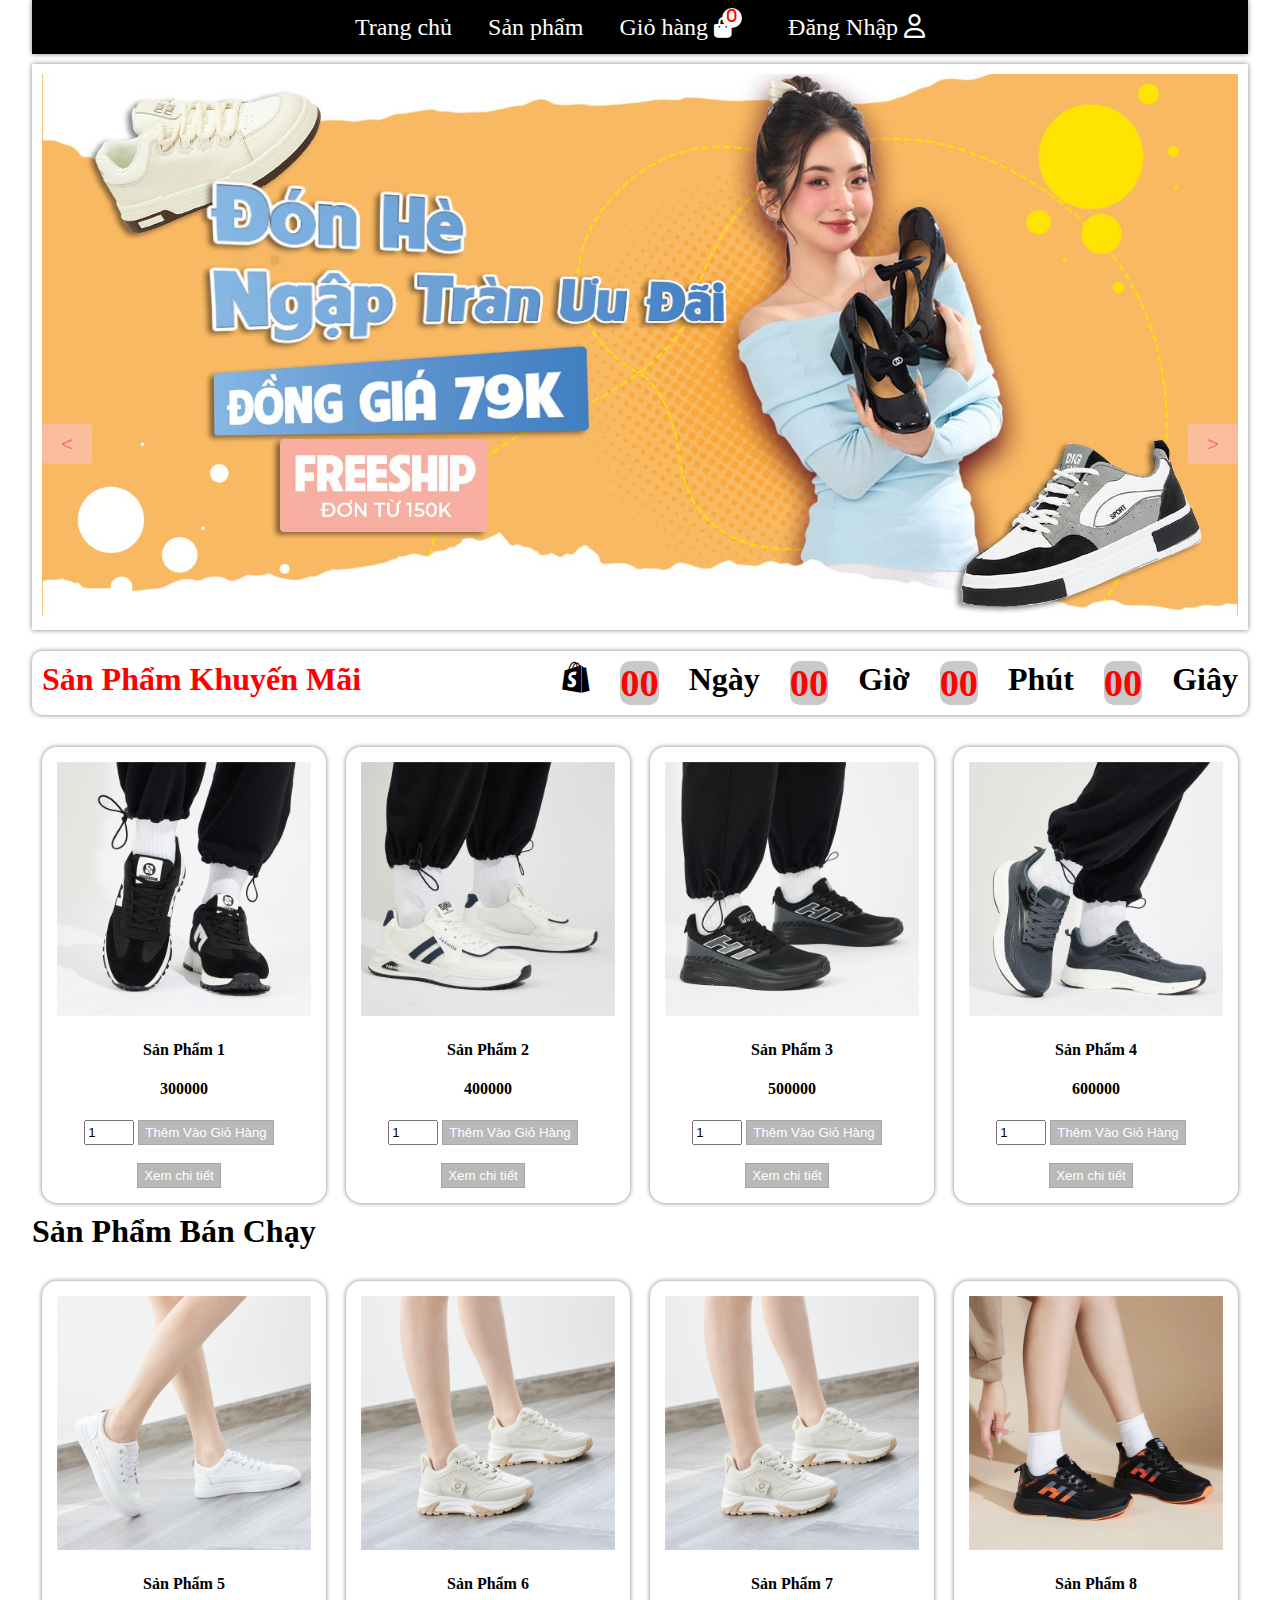
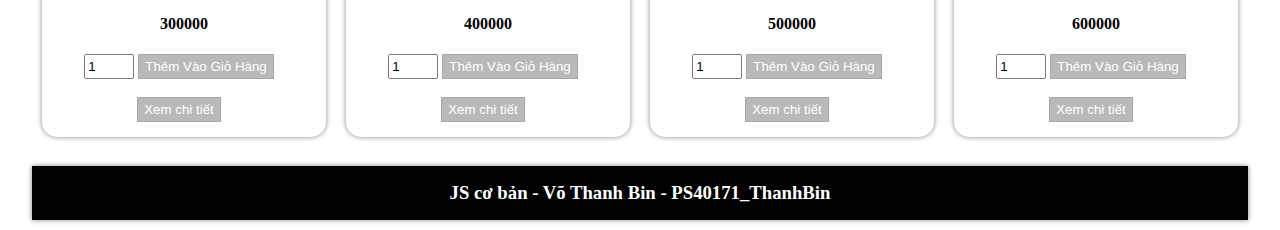
<file: index.html>
<!DOCTYPE html>
<html lang="en">

<head>
    <meta charset="UTF-8">
    <meta name="viewport" content="width=device-width, initial-scale=1.0">
    <title>PS40171_ThanhBin</title>
    <link rel="stylesheet" href="https://cdnjs.cloudflare.com/ajax/libs/font-awesome/6.5.2/css/all.min.css">
    <link rel="stylesheet" href="Css/index.css">
    <style>

    </style>
</head>

<body>
    <div class="container">

        <nav>
            <span id="ten"></span>
            <a href="">Trang chủ</a>
            <a href="">Sản phẩm</a>
            <a href="giohang.html"><span id="gh">Giỏ hàng <i id="giohang" class="fa-solid fa-bag-shopping"><span
                            id="soluong_sp">0</span></i></span></a>
            <span id="item"></span>
            <a id="dn" href="dangnhap.html"> Đăng Nhập <i class="fa-regular fa-user"></i></a>

        </nav>

        <div class="slider">


            <div class="img">
                <img id="hinh" src="img/mwc.jpg">
                <input onclick="back()" class="button" type="button" value="<" id="btn-l">
                <input onclick="next()" class="button" type="button" value=">" id="btn-r">
            </div>

        </div>



        <main>
            <h1 class="sale">
                <div style="color: red;">Sản Phẩm Khuyến Mãi</div>
                <div class="time">
                    <i id="i" class="fa-brands fa-shopify"></i>
                    <span id="ngay">00</span> Ngày
                    <span id="gio">00</span> Giờ
                    <span id="phut">00</span> Phút
                    <span id="giay">00</span> Giây
                </div>
            </h1>

            <div class="list_sp" id="list_sp_sale">

            </div>
            <h1>Sản Phẩm Bán Chạy</h1>
            <div class="list_sp" id="list_sp">
            </div>
            <div style="clear: both;"></div>
        </main>
        <footer>

            <h3>
                JS cơ bản - Võ Thanh Bin - PS40171_ThanhBin
            </h3>
        </footer>
    </div>
    <script src="js/custom.js"></script>
</body>

</html>
</file>
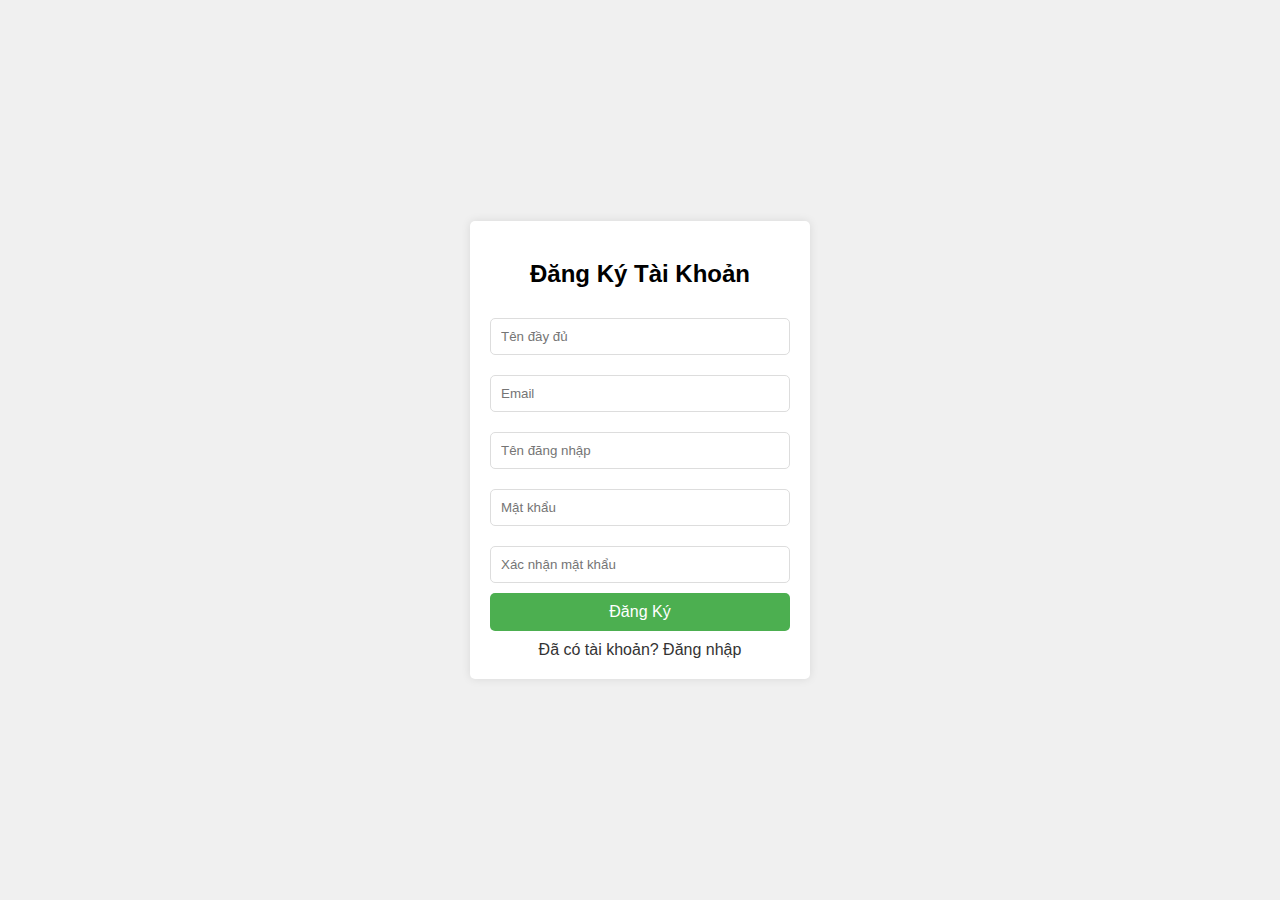
<file: dangki.html>
<!DOCTYPE html>
<html lang="vi">

<head>
    <meta charset="UTF-8">
    <meta name="viewport" content="width=device-width, initial-scale=1.0">
    <title>PS40171_ThanhBin</title>
    <style>
        body {
            font-family: Arial, sans-serif;
            background-color: #f0f0f0;
            display: flex;
            justify-content: center;
            align-items: center;
            height: 100vh;
            margin: 0;
        }

        .register-container {
            background-color: white;
            padding: 20px;
            border-radius: 5px;
            box-shadow: 0 0 10px rgba(0, 0, 0, 0.1);
            width: 300px;
            text-align: center;
        }

        .register-container h2 {
            margin-bottom: 20px;
        }

        .register-container input[type="text"],
        .register-container input[type="password"],
        .register-container input[type="email"] {
            width: 100%;
            padding: 10px;
            margin: 10px 0;
            border: 1px solid #ddd;
            border-radius: 5px;
            box-sizing: border-box;
        }

        .register-container button {
            width: 100%;
            padding: 10px;
            background-color: #4CAF50;
            color: white;
            border: none;
            border-radius: 5px;
            cursor: pointer;
            font-size: 16px;
        }

        .register-container button:hover {
            background-color: #45a049;
        }

        .register-container a {
            display: block;
            margin-top: 10px;
            color: #333;
            text-decoration: none;
        }

        .register-container a:hover {
            text-decoration: underline;
        }
    </style>
</head>

<body>
    <div class="register-container">
        <h2>Đăng Ký Tài Khoản</h2>
        <form>
            <input type="text" placeholder="Tên đầy đủ">
            <input type="email" placeholder="Email">
            <input type="text" placeholder="Tên đăng nhập">
            <input type="password" placeholder="Mật khẩu">
            <input type="password" placeholder="Xác nhận mật khẩu">
            <button type="submit" onclick="register(this)">Đăng Ký</button>
        </form>
        <a href="dangnhap.html">Đã có tài khoản? Đăng nhập</a>
    </div>
    <script>
        function register(x) {
            let button = event.target;
            console.log(x);
            console.log(button);
            let form = x.parentElement.children;

            let ten = form[0].value;
            let email = form[1].value;
            let username = form[2].value;
            let pass = form[3].value;
            let repass = form[4].value;
            // mk>6
            // nhap lai giong mk
            // khong de trong
            if (ten == "") {
                alert("Vui Lòng Nhập Tên");
            }
            if (username == "") {
                alert("Chưa Nhập Username");
            } if (email == "") {
                alert("Chưa Nhập Email");
            } if (pass == "") {
                alert("Chưa Nhập Mật Khẩu");
            } if (repass == "   ") {
                alert("Chưa Nhập lại Mật Khẩu");
            }
            if (pass.length < 6) {
                alert("Mật Khẩu phải dài hơn 6");
                return false;
            } if (pass != repass) {
                alert("Mật Khẩu không trùng khớp");
                return false;
            }

            const user = [ten, username, pass];
            //luu du lieu bo nho cua browser: Localstorage.setItem()
            localStorage.setItem("user", JSON.stringify(user));
            alert("Đăng kí thành công");
            location.href = "dangnhap.html";
        }
    </script>
</body>

</html>
</file>
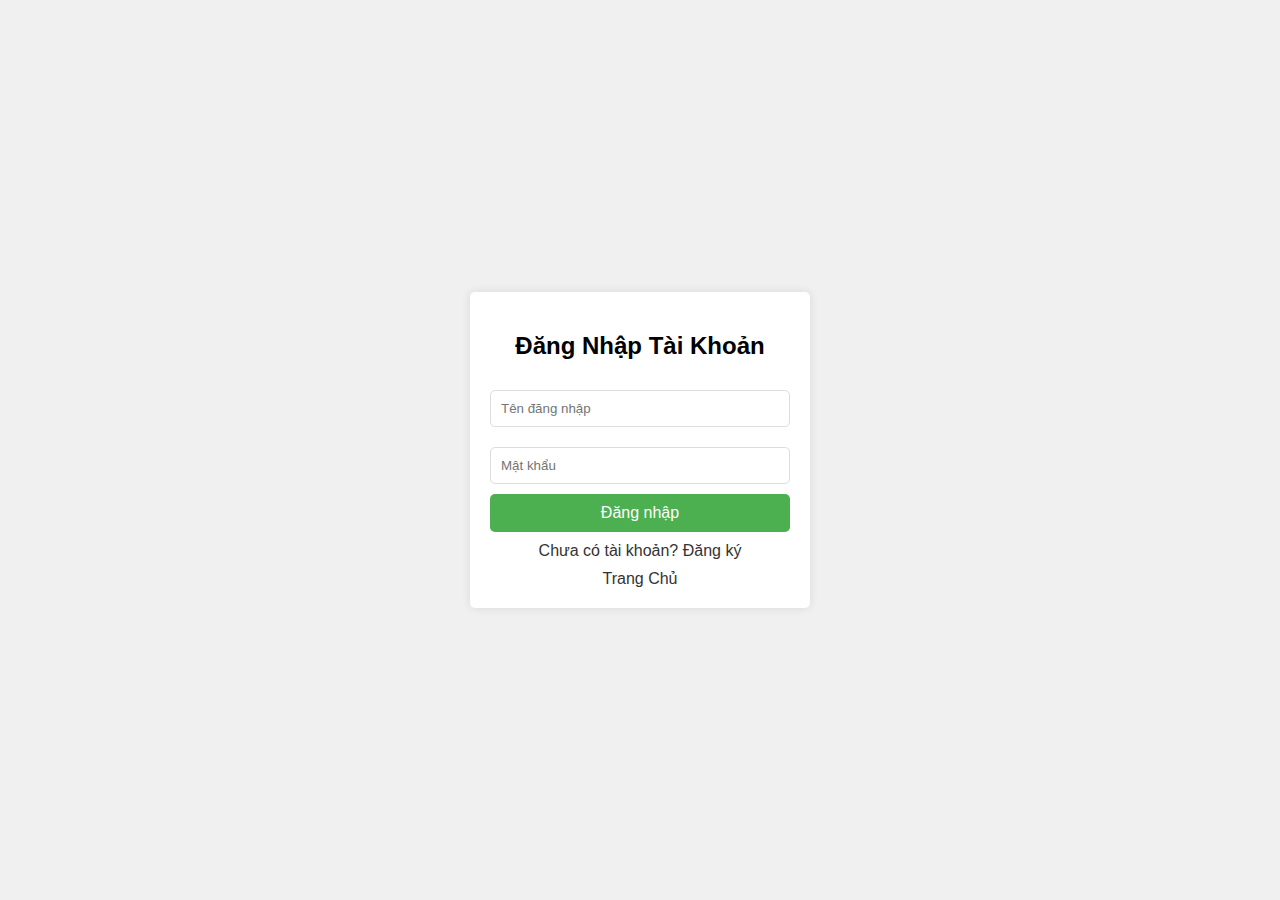
<file: dangnhap.html>
<!DOCTYPE html>
<html lang="vi">

<head>
    <meta charset="UTF-8">
    <meta name="viewport" content="width=device-width, initial-scale=1.0">
    <title>PS40171_ThanhBin</title>
    <style>
        body {
            font-family: Arial, sans-serif;
            background-color: #f0f0f0;
            display: flex;
            justify-content: center;
            align-items: center;
            height: 100vh;
            margin: 0;
        }

        .register-container {
            background-color: white;
            padding: 20px;
            border-radius: 5px;
            box-shadow: 0 0 10px rgba(0, 0, 0, 0.1);
            width: 300px;
            text-align: center;
        }

        .register-container h2 {
            margin-bottom: 20px;
        }

        .register-container input[type="text"],
        .register-container input[type="password"],
        .register-container input[type="email"] {
            width: 100%;
            padding: 10px;
            margin: 10px 0;
            border: 1px solid #ddd;
            border-radius: 5px;
            box-sizing: border-box;
        }

        .register-container button {
            width: 100%;
            padding: 10px;
            background-color: #4CAF50;
            color: white;
            border: none;
            border-radius: 5px;
            cursor: pointer;
            font-size: 16px;
        }

        .register-container button:hover {
            background-color: #45a049;
        }

        .register-container a {
            display: block;
            margin-top: 10px;
            color: #333;
            text-decoration: none;
        }

        .register-container a:hover {
            text-decoration: underline;
        }
    </style>
</head>

<body>
    <div class="register-container">
        <h2>Đăng Nhập Tài Khoản</h2>
        <form>
            <input type="text" placeholder="Tên đăng nhập" required>
            <input type="password" placeholder="Mật khẩu" required>
            <button type="submit" onclick="login(this)">Đăng nhập</button>
        </form>
        <a href="dangki.html">Chưa có tài khoản? Đăng ký</a>
        <a href="index.html">Trang Chủ</a>
    </div>
    <script>
        function login(x) {
            // event.target;
            event.preventDefault();
            let user = JSON.parse(localStorage.getItem("user"));
            let form = x.parentElement.children;
            let username = form[0].value;
            let pass = form[1].value;
            if (username == user[1] && pass == user[2]) {
                alert("Đăng Nhập Thành Công");
                location.href = "index.html";
            } else {
                alert("Đăng Nhập Thất Bại");
                return false;
            }

        }
    </script>
</body>

</html>
</file>
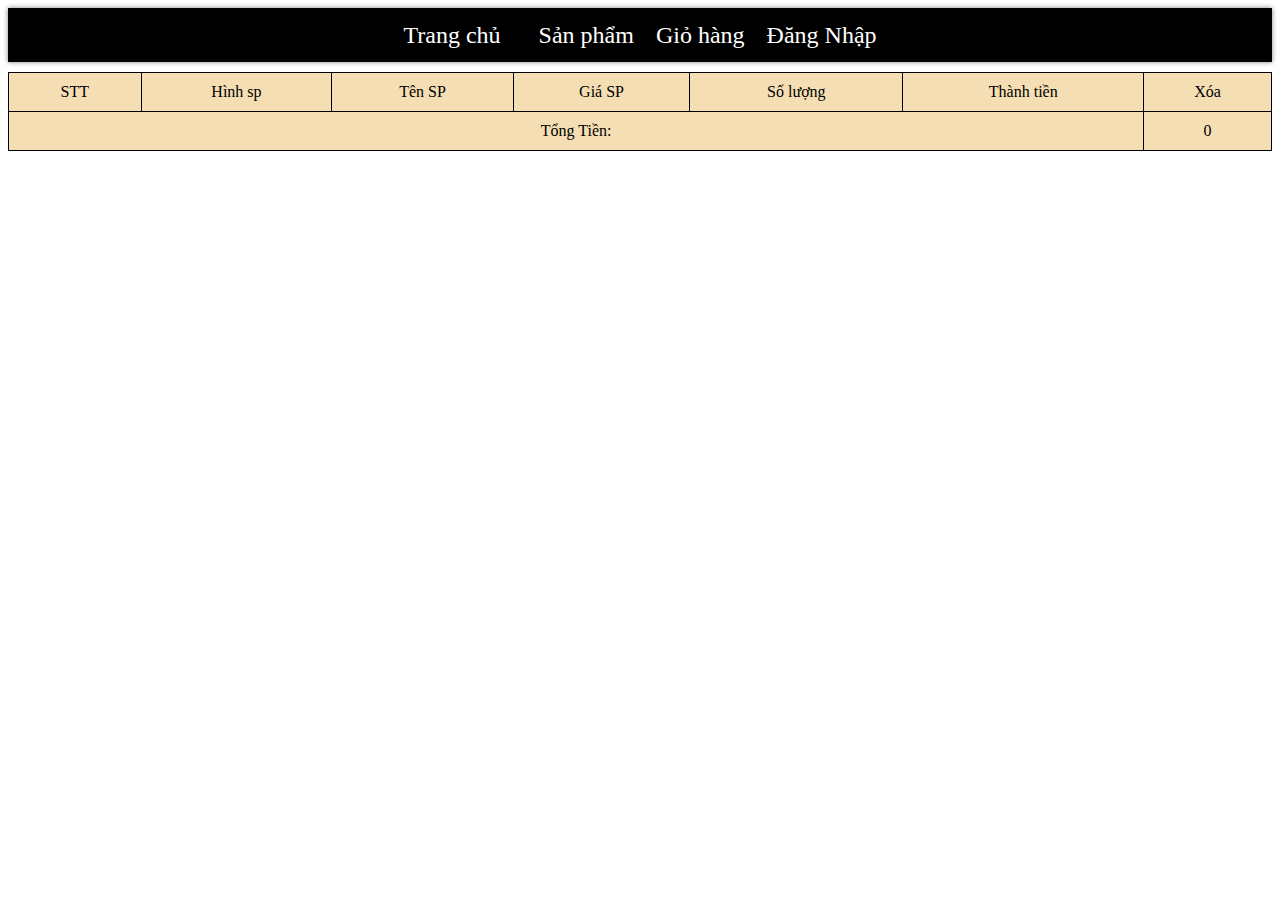
<file: giohang.html>
<!DOCTYPE html>
<html lang="en">

<head>
    <meta charset="UTF-8">
    <meta name="viewport" content="width=device-width, initial-scale=1.0">
    <title>PS40171_ThanhBin</title>
    <link rel="stylesheet" href="https://cdnjs.cloudflare.com/ajax/libs/font-awesome/6.5.2/css/all.min.css"
        integrity="sha512-SnH5WK+bZxgPHs44uWIX+LLJAJ9/2PkPKZ5QiAj6Ta86w+fsb2TkcmfRyVX3pBnMFcV7oQPJkl9QevSCWr3W6A=="
        crossorigin="anonymous" referrerpolicy="no-referrer" />
    <link rel="stylesheet" href="Css/giohang.css">
    <link rel="stylesheet" href="Css/ctsp.css">
</head>

<body>
    <div class="con">
        <!-- Phần dưới header -->
        <div class="nav">
            <span id="ten"></span>
            <a href="index.html">Trang chủ</a>
            <a href="">Sản phẩm</a>
            <span>Giỏ hàng <i class="fa-solid fa-bag-shopping"></i></span>
            <span id="item"></span>
            <a id="dn" href="dangnhap.html"> Đăng Nhập <i class="fa-regular fa-user" style="color: #ffffff;"></i></a>
        </div>
        <a href=""></a>
    </div>
    <!-- GioHang -->
    <div>
        <table>
            <tr>
                <td>STT</td>
                <td>Hình sp</td>
                <td>Tên SP</td>
                <td>Giá SP</td>
                <td>Số lượng</td>
                <td>Thành tiền</td>
                <td>Xóa</td>
            </tr>
            <tbody id="tb">
                <tr>
                    <td colspan="7">Giỏ Hàng Rỗng</td>
                </tr>
            </tbody>
            <td colspan="6">Tổng Tiền: </td>
            <td id="total"></td>
            <!-- <tr>
                <th id="anh-giohang-tbl"><a href="7865.html"><img align="left" id="anh-giohang"
                            src="GiayNam/Dep/mwc (8).jpg" alt=""></a></th>
                <th id="tensp-giohang"><a id="tensp" href="7865.html">MWC 7865</a></th>
                <th id="gia-giohang-tbl"><a id="gia-giohang" href="7865.html">79.000VND</a></th>
                <th><a href="7865.html">SL:06</a>
                </th>
                <th align="center"><a href="7865.html">
                        <div id="them"> 
                            <div class="divmuangay">
                                <a href="#">
                                    <div id="mua">Mua</div>
                                </a>
                            </div>
                        </div>
                    </a>
                </th>
            </tr> -->
        </table>
    </div>
    <script>
        function show_cart() {
            const cart = JSON.parse(localStorage.getItem('cart')) || [];
            const tb = document.getElementById('tb');
            const total = document.getElementById('total');
            let row = "";
            let tong = 0;
            for (let i = 0; i < cart.length; i++) {
                let tt = cart[i][1] * cart[i][2];
                tong += tt;
                row += `
            <tr>
                <td>${i + 1}</td>
                <td><img src="${cart[i][3]}"></td>
                <td>${cart[i][0]}</td>
                <td>${cart[i][1]}</td>
                <td><span>${cart[i][2]}</span></td>
                
                <td>${tt.toLocaleString('de-DE')}</td>
                <td ><i id="del-gh" class="fa-solid fa-trash fa-bounce"  onclick="del(${i})"></i></td>
            </tr>
        `
            }//<td><input onchange="update(this,${i})" type="number" min=1 value="${cart[i][2]}"></td>
            document.getElementById('tb').innerHTML = row;
            document.getElementById('total').innerHTML = tong.toLocaleString('de-DE');
        }


        function del(i) {
            const cart = JSON.parse(localStorage.getItem('cart')) || [];
            console.log(i);

            cart.splice(i, 1);
            localStorage.setItem('cart', JSON.stringify(cart));
            show_cart();
        }
        document.addEventListener('DOMContentLoaded', show_cart());

    </script>

</body>
</file>
<file: Css/index.css>
body {
    margin: 0;
    padding: 0;
}

* {
    box-sizing: border-box;
}

.container {
    width: 95%;
    margin: auto;
}

img {
    width: 100%;
    height: auto;
}

nav,
footer {
    height: 54px;
    background-color: black;
    text-align: center;
    margin-bottom: 10px;
    line-height: 54px;
    box-shadow: 0 0 5px gray;
    position: relative;
}

#dn {
    margin-left: 20px;
    font-size: 20px;
}

#ten {
    position: absolute;
    left: 10px;

}

nav a {
    color: #fff;
    font-size: 24px;
    text-decoration: none;
    padding: 8px 16px;
}

.list_sp {
    margin-top: 10px;
}

.sp {
    width: calc(25% - 20px);
    text-align: center;
    box-shadow: 0 0 5px gray;
    padding: 15px;
    border-radius: 15px;
    float: left;
    margin: 10px;
}

input {
    width: 50px;
}

footer h3 {
    color: #fff;
}

span {
    color: #fff;
    font-size: larger;
}

#cart {
    position: relative;
    background-color: pink;
    bottom: 160px;
}

table {
    width: 500px;
    margin: auto;
    border: 1px solid black;
    border-collapse: collapse;
    background-color: wheat;
    position: absolute;
    right: 0;
    top: -500px;
}

td {
    border: 1px solid black;
    padding: 10px;
    text-align: center;

}

table img {
    width: 100px;
    height: auto;
}

.input {
    text-align: center;
    padding: 5px;
    font-size: 16px;
    border: none;

}

.fa-circle-xmark:hover {
    color: red;
}

.fa-bag-shopping:hover {
    color: pink;
}

/* slider */
.slider {
    /* display: flex; */
    height: auto;
    box-shadow: 0 0 5px gray;
    padding: 10px;
    align-items: center;
}

.img {
    position: relative;
    width: 100%;
}

.img img {
    width: 100%;
    height: auto;
}

.text {
    width: 50%;

}

#btn-l {
    position: absolute;
    left: 0;
    top: 350px;
}

#btn-r {
    position: absolute;
    right: 0px;
    top: 350px;
}

.button {
    border: none;
    width: 50px;
    height: 40px;
    font-size: 20px;
    background-color: rgba(255, 192, 203, 0.555);
    color: rgb(254, 115, 115);
    transition: 0.5s ease;
    box-shadow: 1px black;
    border-radius: 10%;
}

.button:active {
    transform: translateY(2px);
}

.button:hover {
    background-color: rgba(255, 192, 203, 0.783);
    color: rgba(255, 255, 255, 0.694);

}

/*  */

a {
    color: white;
}

.fa-trash:hover {
    color: red;
}

#chu {
    color: black;
}

#ten {
    color: white;
}

.sale {
    display: flex;
    justify-content: space-between;
    box-shadow: 0 0 5px gray;
    padding: 10px;
    border-radius: 10px;
}

.time {
    display: flex;
    gap: 30px;
}

.time span {
    color: rgb(255, 1, 1);
    background-color: rgb(201, 201, 201);
    border-radius: 10px;
}

/* gio hang */
#giohang {
    position: relative;
    font-size: 20px;
}

#soluong_sp {
    border-radius: 50%;
    text-align: center;
    align-items: center;
    background-color: rgb(252, 252, 252);
    font-size: 15px;
    position: absolute;
    margin-top: 0px;
    width: 20px;
    height: 20px;
    right: -10px;
    top: -10px;
    color: red;
    /* padding-top: -20px; */
}

#dn:hover {
    color: red;
}

#gh {
    font-size: 24px;
}

#dn {
    font-size: 24px;
}

button,
input {
    height: 25px;
}

button {
    /* width: 100px; */
    margin-right: 10px;
    text-align: center;
    /* line-height: 30px; */
    border: 1px solid rgb(167, 167, 167);
    background-color: rgb(185, 185, 185);
    color: white;
}

button:hover {
    background-color: rgb(151, 151, 151);
}
</file>
<file: Css/giohang.css>
table {
    width: 100%;
    margin: auto;
    border: 1px solid black;
    border-collapse: collapse;
    background-color: wheat;

}

td {
    border: 1px solid black;
    padding: 10px;
    text-align: center;

}

table img {
    width: 100px;
    height: auto;
}

.nav {
    position: relative;
    height: 54px;
    background-color: black;
    text-align: center;
    margin-bottom: 10px;
    line-height: 54px;
    box-shadow: 0 0 5px gray;
    color: #fff;
    font-size: 24px;

}

.nav a {
    color: #fff;
    font-size: 24px;
    text-decoration: none;
    padding: 8px 16px;
}

.fa-trash:hover {
    color: red;
}
</file>
<file: Css/ctsp.css>
.ctspnav {
    position: relative;
    height: 54px;
    background-color: black;
    text-align: center;
    margin-bottom: 10px;
    line-height: 54px;
    box-shadow: 0 0 5px gray;
    color: #fff;
    font-size: 24px;

}

.ctspnav a {
    color: #fff;
    font-size: 24px;
    text-decoration: none;
    padding: 8px 16px;
}

.ctsp>.anhsp {
    width: 50%;
    float: left;
    background-color: wheat;
}

.ctsp>.anhsp>a img {
    width: 100%;
    height: auto;
}

.ctsp>.tensp {
    margin-top: 10px;
    position: relative;
    display: block;
    width: 48%;
    height: auto;
    float: right;
    background-color: rgba(245, 222, 179, 0);
}

/* ten SP */
.ctsp>.tensp>.ten {
    font-size: 17px;
    font-weight: 500;
    margin-top: 10px;
    display: block;
    margin-bottom: 8px;
    margin-right: 10px;
}

/* GiaSP */
.ctsp>.tensp>.giasp {
    display: block;
    margin-top: 35px;
    font-weight: bold;
    font-size: 24px;
    color: red;
}

/* Gio hang va Mua */
.them {
    display: block;
    /* position: absolute;
    left: 0px;
    top: 200px; */
    margin-top: 25px;
    width: 70%;
    background-color: rgba(245, 222, 179, 0);
}

/* Mua Ngay */

.ctsp>.tensp>.them>.divmuangay {
    display: inline-block;
}

.mua {
    width: 100px;
    margin-right: 10px;
    text-align: center;
    line-height: 30px;
    border: 1px solid red;
    background-color: rgb(255, 0, 0);
}

.ctsp>.tensp>.them>.divmuangay a {
    text-decoration: none;
    color: white;
}

.mua:hover {
    background-color: rgb(210, 0, 0);
}

/* GioHang */
.ctsp>.tensp>.them>.divgiohang {
    display: inline-block;
}

.giohang {
    width: 300px;
    text-align: center;
    line-height: 30px;
    border: 1px solid red;
}

.ctsp>.tensp>.them>.divgiohang a {
    text-decoration: none;
    color: red;
}

.ctsp>.tensp>.them>.divgiohang a:hover {
    color: rgb(210, 0, 0);
}


/* Size */
.size-ctsp {
    display: block;
    margin-top: 15px;
    /* position: absolute;
    left: 0px;
    top: 100px; */
}

.size-ctsp>.kt {
    font-size: 18px;
    margin-bottom: 10px;
    font-weight: 500;
}

.size-ctsp>.size>input {
    text-align: center;
    font-size: 16px;
    margin-right: 10px;
    height: 40px;
    width: 40px;
    border: none;
    border: solid 1px rgb(255, 117, 117);
}

.size-ctsp>.size>input:focus {
    outline: none;
    border: solid 3px red;
}

/* Danh Gia */
.danhgia-ctsp {
    margin-top: 5px;
    display: inline-block;
}

#sodanhgia {
    margin-left: 20px;
    text-decoration: none;
    color: black;
}

.text {
    display: block;
    margin-top: 15px;
    font-size: 14;
    line-height: 28px;
}

.gold {
    color: gold;
}

.fa-star {
    font-size: 20px;
}

#tensp {
    font-size: 25px;
}
</file>
